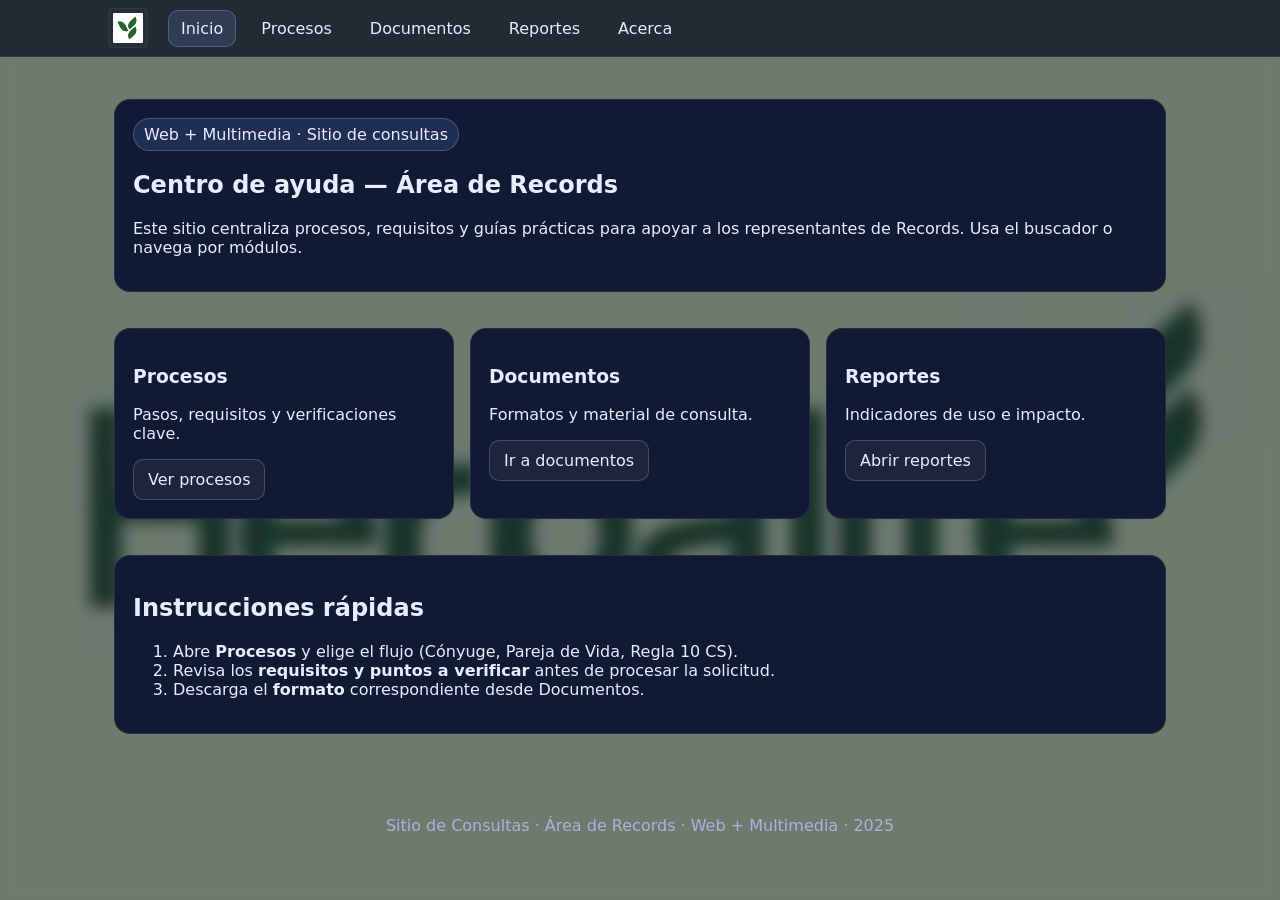
<file: index.html>
<!doctype html>
<html lang="es">
<head><meta charset="utf-8"><meta name="viewport" content="width=device-width,initial-scale=1">
<title>Consultas Records · Inicio</title>
<link rel="stylesheet" href="css/styles.css">
    <style>
      /* Added by update: full-background cover */
      html, body {
        height: 100%;
      }
      body {
        background-image: url('assets/img/lg.jpg');
        background-size: cover;
        background-repeat: no-repeat;
        background-position: center center;
        background-attachment: fixed;
      }
    </style>
    </head><body>

<header class="header">
  <nav class="nav" aria-label="Principal">
    <img src="assets/img/logo.png" alt="Logo" class="logo" />
    <a href="index.html">Inicio</a>
    <a href="procesos.html">Procesos</a>
    <a href="documentos.html">Documentos</a>
    <a href="reportes.html">Reportes</a>
    <a href="acerca.html">Acerca</a>
  </nav>
</header>

<main class="container">
  <section class="card"><span class="badge">Web + Multimedia · Sitio de consultas</span><h1>Centro de ayuda — Área de Records</h1><p>Este sitio centraliza procesos, requisitos y guías prácticas para apoyar a los representantes de Records. Usa el buscador o navega por módulos.</p></section>
  <section class="grid cols-3">
    <article class="card"><h3>Procesos</h3><p>Pasos, requisitos y verificaciones clave.</p><a class="btn" href="procesos.html">Ver procesos</a></article>
    <article class="card"><h3>Documentos</h3><p>Formatos y material de consulta.</p><a class="btn" href="documents.html">Ir a documentos</a></article>
    <article class="card"><h3>Reportes</h3><p>Indicadores de uso e impacto.</p><a class="btn" href="reportes.html">Abrir reportes</a></article>
  </section>
  <section class="card"><h2>Instrucciones rápidas</h2><ol><li>Abre <strong>Procesos</strong> y elige el flujo (Cónyuge, Pareja de Vida, Regla 10 CS).</li><li>Revisa los <strong>requisitos y puntos a verificar</strong> antes de procesar la solicitud.</li><li>Descarga el <strong>formato</strong> correspondiente desde Documentos.</li></ol></section>
</main>

<footer class="container">
  <p>Sitio de Consultas · Área de Records · Web + Multimedia · 2025</p>
</footer>
<script src="js/script.js"></script>
</body></html>
</file>
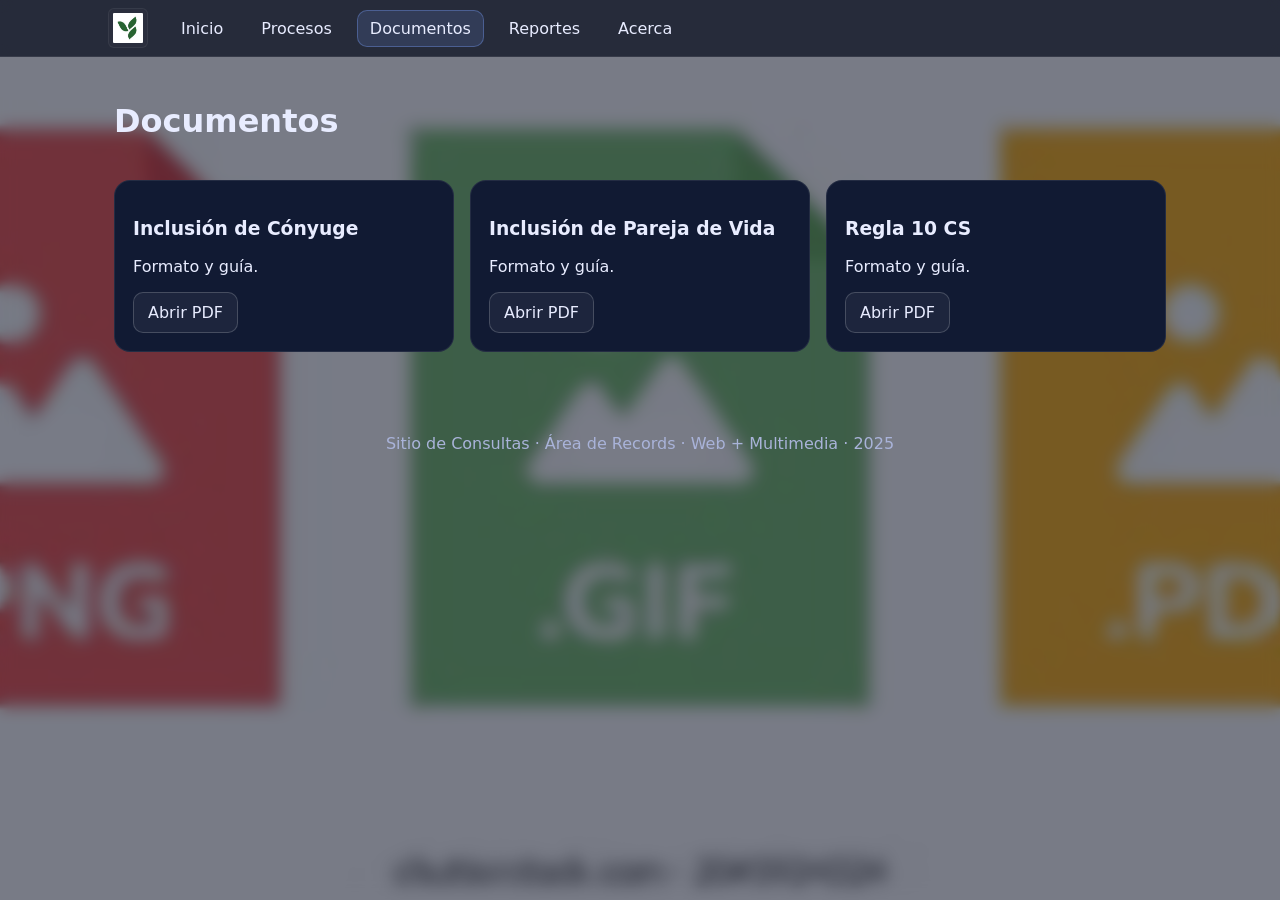
<file: documentos.html>
<!doctype html><html lang="es"><head><meta charset="utf-8"><meta name="viewport" content="width=device-width,initial-scale=1"><title>Documentos · Consultas Records</title><link rel="stylesheet" href="css/styles.css">
    <style>
      /* Added by update: full-background cover */
      html, body {
        height: 100%;
      }
      body {
        background-image: url('assets/img/dcmnts.jpg');
        background-size: cover;
        background-repeat: no-repeat;
        background-position: center center;
        background-attachment: fixed;
      }
    </style>
    </head><body>
<header class="header">
  <nav class="nav" aria-label="Principal">
    <img src="assets/img/logo.png" alt="Logo" class="logo" />
    <a href="index.html">Inicio</a>
    <a href="procesos.html">Procesos</a>
    <a href="documentos.html">Documentos</a>
    <a href="reportes.html">Reportes</a>
    <a href="acerca.html">Acerca</a>
  </nav>
</header>
<main class="container"><h1>Documentos</h1><div class="grid cols-3"><article id="conyuge" class="card"><h3>Inclusión de Cónyuge</h3><p>Formato y guía.</p><a class="btn" href="Proceso Inclusion conyuge.pdf" target="_blank">Abrir PDF</a></article><article id="pareja" class="card"><h3>Inclusión de Pareja de Vida</h3><p>Formato y guía.</p><a class="btn" href="Proceso Inclusion Pareja de Vida.pdf" target="_blank">Abrir PDF</a></article><article id="regla10" class="card"><h3>Regla 10 CS</h3><p>Formato y guía.</p><a class="btn" href="Regla 10 CS.pdf" target="_blank">Abrir PDF</a></article></div></main>
<footer class="container">
  <p>Sitio de Consultas · Área de Records · Web + Multimedia · 2025</p>
</footer>
<script src="js/script.js"></script>
<script src="js/script.js"></script></body></html>
</file>
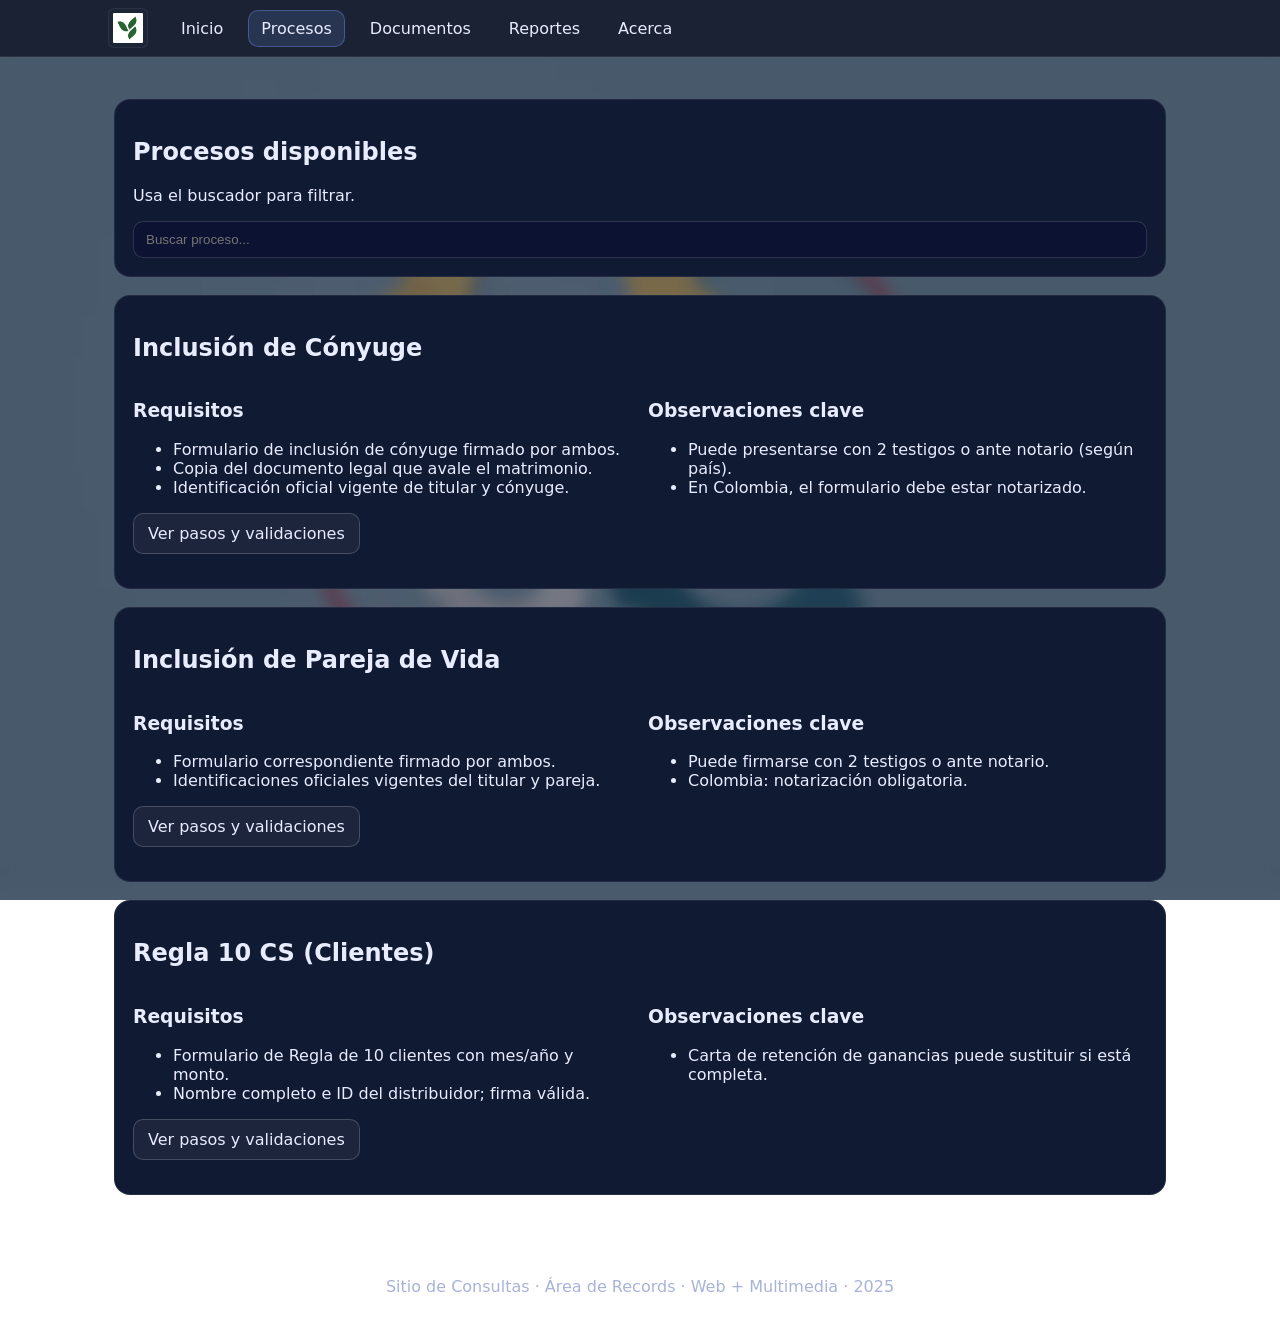
<file: procesos.html>
<!doctype html><html lang="es"><head><meta charset="utf-8"><meta name="viewport" content="width=device-width,initial-scale=1"><title>Procesos · Consultas Records</title><link rel="stylesheet" href="css/styles.css">
    <style>
      /* Added by update: full-background cover */
      html, body {
        height: 100%;
      }
      body {
        background-image: url('assets/img/prcss.jpg');
        background-size: cover;
        background-repeat: no-repeat;
        background-position: center center;
        background-attachment: fixed;
      }
    </style>
    </head><body>
<header class="header">
  <nav class="nav" aria-label="Principal">
    <img src="assets/img/logo.png" alt="Logo" class="logo" />
    <a href="index.html">Inicio</a>
    <a href="procesos.html">Procesos</a>
    <a href="documentos.html">Documentos</a>
    <a href="reportes.html">Reportes</a>
    <a href="acerca.html">Acerca</a>
  </nav>
</header>
<main class="container">
  <section class="card"><h1>Procesos disponibles</h1><p>Usa el buscador para filtrar.</p><input id="q" type="search" placeholder="Buscar proceso..." oninput="filtrarLista('q','.proceso')"></section>
  <section class="card proceso"><h2>Inclusión de Cónyuge</h2><div class="grid cols-2"><div><h3>Requisitos</h3><ul><li>Formulario de inclusión de cónyuge firmado por ambos.</li><li>Copia del documento legal que avale el matrimonio.</li><li>Identificación oficial vigente de titular y cónyuge.</li></ul><p><a class="btn" href="proceso_conyuge.html">Ver pasos y validaciones</a></p></div><div><h3>Observaciones clave</h3><ul><li>Puede presentarse con 2 testigos o ante notario (según país).</li><li>En Colombia, el formulario debe estar notarizado.</li></ul></div></div></section>
  <section class="card proceso"><h2>Inclusión de Pareja de Vida</h2><div class="grid cols-2"><div><h3>Requisitos</h3><ul><li>Formulario correspondiente firmado por ambos.</li><li>Identificaciones oficiales vigentes del titular y pareja.</li></ul><p><a class="btn" href="proceso_pareja.html">Ver pasos y validaciones</a></p></div><div><h3>Observaciones clave</h3><ul><li>Puede firmarse con 2 testigos o ante notario.</li><li>Colombia: notarización obligatoria.</li></ul></div></div></section>
  <section class="card proceso"><h2>Regla 10 CS (Clientes)</h2><div class="grid cols-2"><div><h3>Requisitos</h3><ul><li>Formulario de Regla de 10 clientes con mes/año y monto.</li><li>Nombre completo e ID del distribuidor; firma válida.</li></ul><p><a class="btn" href="proceso_regla10.html">Ver pasos y validaciones</a></p></div><div><h3>Observaciones clave</h3><ul><li>Carta de retención de ganancias puede sustituir si está completa.</li></ul></div></div></section>
</main>
<footer class="container">
  <p>Sitio de Consultas · Área de Records · Web + Multimedia · 2025</p>
</footer>
<script src="js/script.js"></script>
<script src="js/script.js"></script></body></html>
</file>
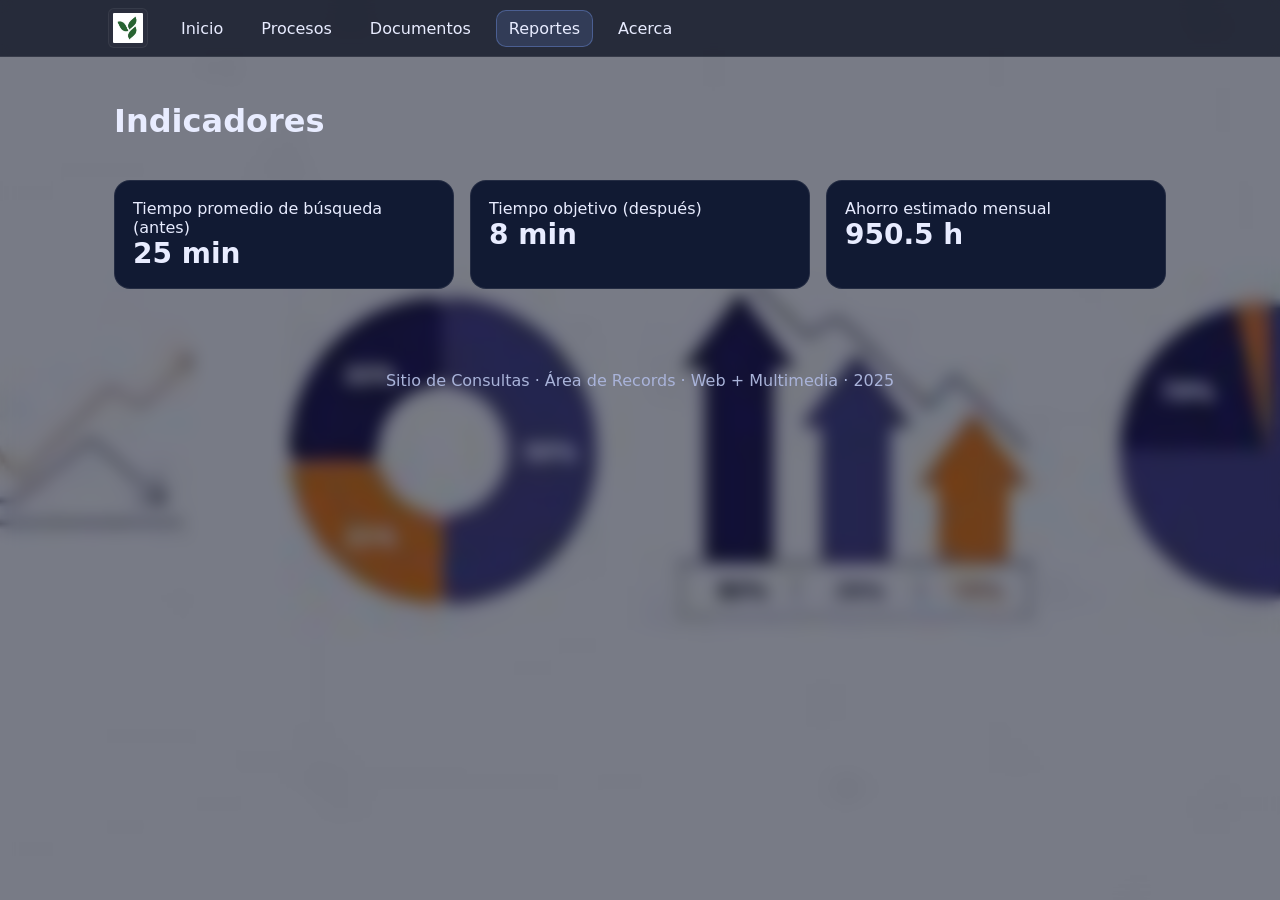
<file: reportes.html>
<!doctype html><html lang="es"><head><meta charset="utf-8"><meta name="viewport" content="width=device-width,initial-scale=1"><title>Reportes · Consultas Records</title><link rel="stylesheet" href="css/styles.css">
    <style>
      /* Added by update: full-background cover */
      html, body {
        height: 100%;
      }
      body {
        background-image: url('assets/img/rprts.jpg');
        background-size: cover;
        background-repeat: no-repeat;
        background-position: center center;
        background-attachment: fixed;
      }
    </style>
    </head><body>
<header class="header">
  <nav class="nav" aria-label="Principal">
    <img src="assets/img/logo.png" alt="Logo" class="logo" />
    <a href="index.html">Inicio</a>
    <a href="procesos.html">Procesos</a>
    <a href="documentos.html">Documentos</a>
    <a href="reportes.html">Reportes</a>
    <a href="acerca.html">Acerca</a>
  </nav>
</header>
<main class="container"><h1>Indicadores</h1><div class="grid cols-3"><div class="card"><div class="muted">Tiempo promedio de búsqueda (antes)</div><div class="kpi">25 min</div></div><div class="card"><div class="muted">Tiempo objetivo (después)</div><div class="kpi">8 min</div></div><div class="card"><div class="muted">Ahorro estimado mensual</div><div class="kpi">950.5 h</div></div></div></main>
<footer class="container">
  <p>Sitio de Consultas · Área de Records · Web + Multimedia · 2025</p>
</footer>
<script src="js/script.js"></script>
<script src="js/script.js"></script></body></html>
</file>
<file: css/styles.css>
/* styles.css - Sitio de Consultas Records (Web + Multimedia) - con logo en header */
:root{
  --bg:#0b1020; --card:#111a33; --ink:#e8ecff; --muted:#a9b3d9; --accent:#7aa2ff;
}
*{box-sizing:border-box}
html,body{height:100%}
body{
  margin:0; font-family: system-ui, -apple-system, Segoe UI, Roboto, Ubuntu, Arial;
  color:var(--ink);
  background: url('assets/img/logo.png') no-repeat center center fixed, linear-gradient(180deg,#0b1020,#0f214f 55%, #0b1020);
  background-size: 38%, cover;
  position:relative;
}

/* Watermark blur layer */
body::before{
  content:""; position:fixed; inset:0;
  backdrop-filter: blur(8px);
  background: rgba(10,15,35,.55);
  z-index:-1;
}

.header{
  position:sticky; top:0; z-index:10;
  backdrop-filter: blur(6px);
  background: rgba(11,16,32,.75);
  border-bottom:1px solid rgba(255,255,255,.08);
}
.nav{display:flex; gap:12px; align-items:center; padding:8px 18px; max-width:1100px; margin:0 auto}
.nav img.logo{height:40px; width:auto; border-radius:6px; margin-right:8px; border:1px solid rgba(255,255,255,0.06); background:rgba(255,255,255,0.02); padding:4px}
.nav a{color:var(--ink); text-decoration:none; padding:8px 12px; border-radius:10px; border:1px solid transparent}
.nav a:hover, .nav a[aria-current="page"]{background:rgba(122,162,255,.15); border-color:rgba(122,162,255,.35)}
.container{max-width:1100px; margin:0 auto; padding:24px}
.card{background:var(--card); border:1px solid rgba(255,255,255,.08); border-radius:16px; padding:18px; margin:18px 0}
.grid{display:grid; gap:16px}
.grid.cols-2{grid-template-columns:repeat(2,1fr)}
.grid.cols-3{grid-template-columns:repeat(3,1fr)}
.table{width:100%; border-collapse:collapse; font-size:14px}
.table th,.table td{padding:10px 12px; border-bottom:1px solid rgba(255,255,255,.12); text-align:left}
.badge{display:inline-flex; gap:8px; align-items:center; padding:6px 10px; border-radius:999px; background:rgba(122,162,255,.15); border:1px solid rgba(122,162,255,.35)}
.btn{display:inline-flex; gap:8px; align-items:center; padding:10px 14px; border-radius:10px; border:1px solid rgba(255,255,255,.18); background:rgba(255,255,255,.05); color:var(--ink); text-decoration:none}
.btn:hover{background:rgba(255,255,255,.1)}
.kpi{font-weight:700; font-size:28px}
footer{color:var(--muted); text-align:center; margin:36px 0 18px}
input,select,textarea{width:100%; padding:10px 12px; color:var(--ink); background:#0c1231; border:1px solid rgba(255,255,255,.14); border-radius:10px}
label{font-size:13px; color:var(--muted)}
@media (max-width:900px){
  .grid.cols-3{grid-template-columns:1fr}
  .grid.cols-2{grid-template-columns:1fr}
  .nav{padding:12px}
  .nav img.logo{height:34px}
}
</file>
